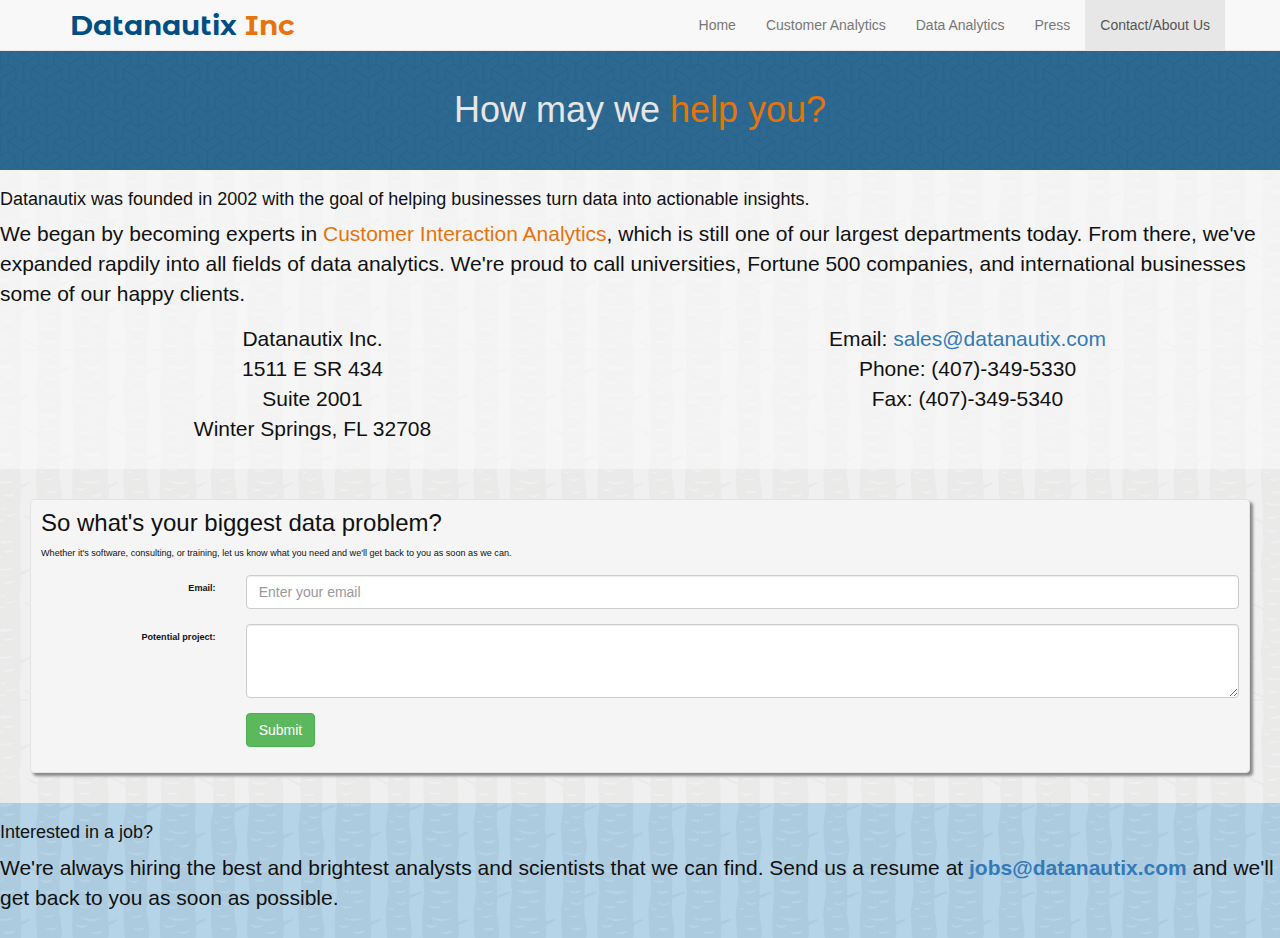
<file: contact.html>
<!DOCTYPE html>
<html lang="en">
  <head>
    <meta charset="utf-8">
    <meta http-equiv="X-UA-Compatible" content="IE=edge">
    <meta name="viewport" content="width=device-width, initial-scale=1.0">
    <meta name="description" content="">
    <meta name="author" content="">    

    <title>Datanautix - Contact</title>

    <!-- Bootstrap core CSS -->
    <link rel="stylesheet" href="http://netdna.bootstrapcdn.com/bootstrap/3.0.3/css/bootstrap.min.css">
    <link rel="stylesheet" href="//netdna.bootstrapcdn.com/bootstrap/3.0.3/css/bootstrap.min.css">


    <!-- Custom styles for this template -->
    <link href="css/custom.css" rel="stylesheet">

    <!-- Fonts -->
    <link href='http://fonts.googleapis.com/css?family=Montserrat+Alternates:700' rel='stylesheet' type='text/css'>

    <script src="https://code.jquery.com/jquery-1.10.2.min.js"></script>
    <script src="http://da189i1jfloii.cloudfront.net/js/kinvey-html5-1.1.5.min.js"></script>

    <script>
      $(document).ready(function() {
        
        var promise = Kinvey.init({
            appKey    : 'kid_PP0_NSCP4q',
            appSecret : '2cbfd2f3600e45a984495990dd6fce6e'
        });
        promise.then(function(activeUser) {
            console.log("Kinvey setup worked.")

            var promise = Kinvey.ping();
            promise.then(function(response) {
                console.log('Kinvey Ping Success. Kinvey Service is alive, version: ' + response.version + ', response: ' + response.kinvey);
                var promise = Kinvey.User.login('website', 'dummy', {
                    success: function(response) {
                        console.log("Logged in.")
                    }
                });
            }, function(error) {
                console.log('Kinvey Ping Failed. Response: ' + error.description);
            });

        }, function(error) {
            console.log("Error setting up Kinvey.")
        });

        $('#emailForm').submit( function() {
          
          var promise = Kinvey.execute('email', {
              email: $("#inputEmail").val(),
              project: $("#inputProject").val()
          }, {
              success: function(response) {
                  console.log("Success");
                  console.log(response);

                  $("#inputEmail").val("");
                  $("#inputProject").val("");

                  $("#emailAlert").html("<div class='alert alert-success'><strong>Thanks!</strong> We will get back to you as soon as possible.</div>");

              },
              error: function(response) {
                console.log("Failure");
                console.log(response);
                $("#emailAlert").html("<div class='alert alert-danger'><strong>Sorry about that</strong>  - something went wrong. Could you email us directly at <a href='mailto:sales@datanautix.com?subject=Datanautix%20Information'>sales@datanautix.com</a>? Thanks!</div>");
              }
          });

          
          return false;
        });

        
        
      })
    </script>

    <script>
      (function(i,s,o,g,r,a,m){i['GoogleAnalyticsObject']=r;i[r]=i[r]||function(){
      (i[r].q=i[r].q||[]).push(arguments)},i[r].l=1*new Date();a=s.createElement(o),
      m=s.getElementsByTagName(o)[0];a.async=1;a.src=g;m.parentNode.insertBefore(a,m)
      })(window,document,'script','//www.google-analytics.com/analytics.js','ga');

      ga('create', 'UA-47719156-1', 'datanautix.com');
      ga('require', 'linkid', 'linkid.js');
      ga('send', 'pageview');

    </script>

  
    <!-- HTML5 shim and Respond.js IE8 support of HTML5 elements and media queries -->
    <!--[if lt IE 9]>
      <script src="https://oss.maxcdn.com/libs/html5shiv/3.7.0/html5shiv.js"></script>
      <script src="https://oss.maxcdn.com/libs/respond.js/1.3.0/respond.min.js"></script>
    <![endif]-->
  </head>

  <body>


    <!-- Fixed navbar -->
    <div class="navbar navbar-default navbar-fixed-top" role="navigation">
      <div class="container">
        <div class="navbar-header">
          <button type="button" class="navbar-toggle" data-toggle="collapse" data-target=".navbar-collapse">
            <span class="sr-only">Toggle navigation</span>
            <span class="icon-bar"></span>
            <span class="icon-bar"></span>
            <span class="icon-bar"></span>
          </button>
          <a class="navbar-brand header-font" href="index.html">
          Datanautix <span class = "orange">Inc</span>
          </a>
        </div>
        <div class="navbar-collapse collapse">          
          <ul class="nav navbar-nav navbar-right">
            <li><a href="index.html">Home</a></li>
            <li><a href="insight-analytics.html">Customer Analytics</a></li>
            <li><a href="data-analytics.html">Data Analytics</a></li>            
            <li><a href="press.html">Press</a></li>
            <li class="active"><a href="#">Contact/About Us</a></li>            
          </ul>
        </div><!--/.nav-collapse -->
      </div>
    </div>

    
      <div class ="city">
        <div class = "inner-city">        
          <h1>How may we <span class = "orange">help you?</span></h1>                                                                   
        </div>
      </div>

      <div class = "jumbotron subheadingbox " id = "crumbs"> 
        <h4>Datanautix was founded in 2002 with the goal of helping businesses turn data into actionable insights. </h4>
        <p class = "subheading"> We began by becoming experts in <span class = "orange">Customer Interaction Analytics</span>, which is still one of our largest departments today. From there, we've expanded rapdily into all fields of data analytics. We're proud to call universities, Fortune 500 companies, and international businesses some of our happy clients.</p>        
        <div class = "row">          
          <div class = "col-md-6">
            <p class = "subheading" style = "text-align: center; font-weight: 500">Datanautix Inc.
              <br/>1511 E SR 434
              <br/>Suite 2001
              <br/>Winter Springs, FL 32708 
            </p>    
          </div> 
          <div class = "col-md-6">
            <p class = "subheading" style = "text-align: center; font-weight: 500">
              Email: <a href="mailto:sales@datanautix.com?subject=Datanautix%20Jobs">sales@datanautix.com</a>
              <br/>
              Phone: (407)-349-5330
              <br/>
              Fax: (407)-349-5340
            </p>
          </div> 
        </div>
      </div>
     
      <!-- Main component for a primary marketing message or call to action -->
      <div class="jumbotron well-holder">
        <div class = "row">          
          <div class = "col-md-12">
            <section class="well scrollwell">
              <div class = "row">
                <div class = "col-md-12">
                  <div id="emailAlert"></div>
                    <h3>So what's your biggest data problem?</h3>
                    <p>Whether it's software, consulting, or training, let us know what you need and we'll get back to you as soon as we can.</p>

                    <form class="form-horizontal" role="form" id = "emailForm">
                      <div class="form-group">
                        <label for="inputEmail" class="col-sm-2 control-label">Email:</label>
                        <div class="col-sm-10">
                          <input type="email" class="form-control" id="inputEmail" placeholder="Enter your email">
                        </div>
                      </div>
                      <div class="form-group">
                        <label for="project" class="col-sm-2 control-label">Potential project:</label>
                        <div class="col-sm-10">
                          <textarea class="form-control" id = "inputProject" rows="3"></textarea>
                        </div>
                      </div>                
                      <div class="form-group">
                        <div class="col-sm-offset-2 col-sm-10">
                          <button type="submit" class="btn btn-success">Submit</button>
                        </div>
                      </div>
                    </form>
                </div>                
              </div>
            </section>
          </div>
        </div>

      </div>        

      <div class = "jumbotron subheadingbox bluebox " id = "crumbs"> 
        <h4>Interested in a job?</h4>
        <p class = "subheading"> We're always hiring the best and brightest analysts and scientists that we can find. Send us a resume at <b><a href="mailto:jobs@datanautix.com?subject=Datanautix%20Jobs">jobs@datanautix.com</a></b> and we'll get back to you as soon as possible.</p>
      </div>
       
    <!-- Bootstrap core JavaScript
    ================================================== -->
    <!-- Placed at the end of the document so the pages load faster -->
    <script src="js/bs.js"></script>
  </body>
</html>
</file>
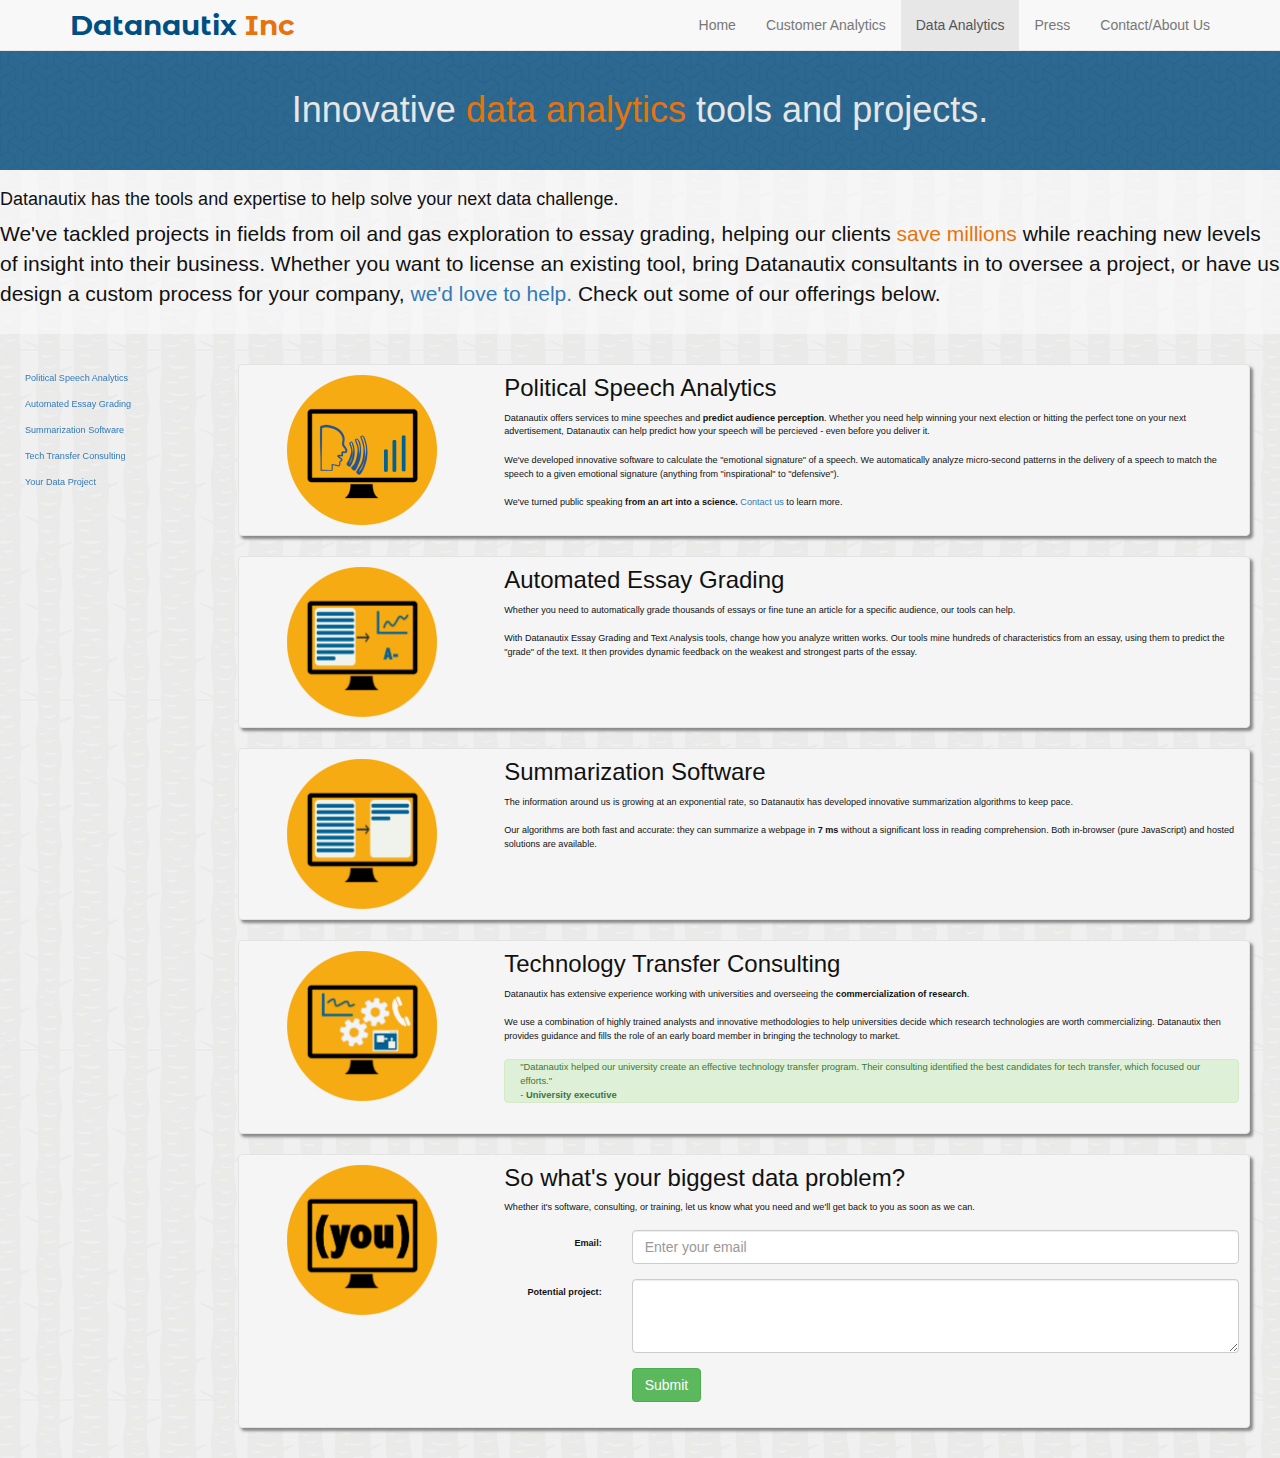
<file: data-analytics.html>
<!DOCTYPE html>
<html lang="en">
  <head>
    <meta charset="utf-8">
    <meta http-equiv="X-UA-Compatible" content="IE=edge">
    <meta name="viewport" content="width=device-width, initial-scale=1.0">
    <meta name="description" content="">
    <meta name="author" content="">    

    <title>Datanautix - Services</title>

    <!-- Bootstrap core CSS -->
    <link rel="stylesheet" href="http://netdna.bootstrapcdn.com/bootstrap/3.0.3/css/bootstrap.min.css">
    <link rel="stylesheet" href="//netdna.bootstrapcdn.com/bootstrap/3.0.3/css/bootstrap.min.css">


    <!-- Custom styles for this template -->
    <link href="css/custom.css" rel="stylesheet">

    <!-- Fonts -->
    <link href='http://fonts.googleapis.com/css?family=Montserrat+Alternates:700' rel='stylesheet' type='text/css'>

    <script src="https://code.jquery.com/jquery-1.10.2.min.js"></script>
    <script src="http://da189i1jfloii.cloudfront.net/js/kinvey-html5-1.1.5.min.js"></script>

    <script>
      $(document).ready(function() {

        var offset = 60;

        setTimeout(function() {
          if (window.location.hash) {
            console.log(window.location.hash)
            scrollBy(0, -offset);
          }
        }, 1);

        $('.well-holder a').click(function(event) {
            
            if($($(this).attr('href')).exists())
            {
              event.preventDefault();
              $($(this).attr('href'))[0].scrollIntoView();            
              //window.location.hash = $(this).attr('href');
              window.location.hash = "" + $(this).attr('href');
              scrollBy(0, -offset);
            }

        });

        var promise = Kinvey.init({
            appKey    : 'kid_PP0_NSCP4q',
            appSecret : '2cbfd2f3600e45a984495990dd6fce6e'
        });
        promise.then(function(activeUser) {
            console.log("Kinvey setup worked.")

            var promise = Kinvey.ping();
            promise.then(function(response) {
                console.log('Kinvey Ping Success. Kinvey Service is alive, version: ' + response.version + ', response: ' + response.kinvey);
                var promise = Kinvey.User.login('website', 'dummy', {
                    success: function(response) {
                        console.log("Logged in.")
                    }
                });
            }, function(error) {
                console.log('Kinvey Ping Failed. Response: ' + error.description);
            });

        }, function(error) {
            console.log("Error setting up Kinvey.")
        });

        $('#emailForm').submit( function() {
          
          var promise = Kinvey.execute('email', {
              email: $("#inputEmail").val(),
              project: $("#inputProject").val()
          }, {
              success: function(response) {
                  console.log("Success");
                  console.log(response);
                  
                  $("#inputEmail").val("");
                  $("#inputProject").val("");

                  $("#emailAlert").html("<div class='alert alert-success'><strong>Thanks!</strong> We will get back to you as soon as possible.</div>");

              },
              error: function(response) {
                console.log("Failure");
                console.log(response);
                $("#emailAlert").html("<div class='alert alert-danger'><strong>Sorry about that</strong>  - something went wrong. Could you email us directly at <a href='mailto:sales@datanautix.com?subject=Datanautix%20Information'>sales@datanautix.com</a>? Thanks!</div>");
              }
          });

          
          return false;
        });

        
        
      })
    </script>

    <script>
      (function(i,s,o,g,r,a,m){i['GoogleAnalyticsObject']=r;i[r]=i[r]||function(){
      (i[r].q=i[r].q||[]).push(arguments)},i[r].l=1*new Date();a=s.createElement(o),
      m=s.getElementsByTagName(o)[0];a.async=1;a.src=g;m.parentNode.insertBefore(a,m)
      })(window,document,'script','//www.google-analytics.com/analytics.js','ga');

      ga('create', 'UA-47719156-1', 'datanautix.com');
      ga('require', 'linkid', 'linkid.js');
      ga('send', 'pageview');

    </script>
  
    <!-- HTML5 shim and Respond.js IE8 support of HTML5 elements and media queries -->
    <!--[if lt IE 9]>
      <script src="https://oss.maxcdn.com/libs/html5shiv/3.7.0/html5shiv.js"></script>
      <script src="https://oss.maxcdn.com/libs/respond.js/1.3.0/respond.min.js"></script>
    <![endif]-->
  </head>

  <body data-spy="scroll" data-target="#sidebar" data-twttr-rendered="true" data-offset="120">


    <!-- Fixed navbar -->
    <div class="navbar navbar-default navbar-fixed-top" role="navigation">
      <div class="container">
        <div class="navbar-header">
          <button type="button" class="navbar-toggle" data-toggle="collapse" data-target=".navbar-collapse">
            <span class="sr-only">Toggle navigation</span>
            <span class="icon-bar"></span>
            <span class="icon-bar"></span>
            <span class="icon-bar"></span>
          </button>
          <a class="navbar-brand header-font" href="index.html">
          Datanautix <span class = "orange">Inc</span>
          </a>
        </div>
        <div class="navbar-collapse collapse">          
          <ul class="nav navbar-nav navbar-right">
            <li><a href="index.html">Home</a></li>
            <li><a href="insight-analytics.html">Customer Analytics</a></li>
            <li class="active"><a href="#">Data Analytics</a></li>            
            <li><a href="press.html">Press</a></li>
            <li><a href="contact.html">Contact/About Us</a></li>            
          </ul>
        </div><!--/.nav-collapse -->
      </div>
    </div>

    
      <div class ="city">
        <div class = "inner-city">        
          <h1>Innovative <span class="orange">data analytics</span> tools and projects.</h1>                                                                   
        </div>
      </div>

      <div class = "jumbotron subheadingbox " id = "crumbs"> 
        <h4>Datanautix has the tools and expertise to help solve your next data challenge.</h4>
        <p class = "subheading">We've tackled projects in fields from oil and gas exploration to essay grading, helping our clients <span class="orange">save millions</span> while reaching new levels of insight into their business. Whether you want to license an existing tool, bring Datanautix consultants in to oversee a project, or have us design a custom process for your company, <a href = "contact.html">we'd love to help.</a> Check out some of our offerings below.</p>
      </div>
     
      <!-- Main component for a primary marketing message or call to action -->
      <div class="jumbotron well-holder">
        <div class = "row">
          <div class = "col-md-2" id = "sidebar-container">
              <div id = "sidebar">
              <ul class="nav nav-pills nav-stacked affix-top">
                <li><a href="#speech"><i class="icon-chevron-right"></i>Political Speech Analytics</a></li>
                <li><a href="#essay"><i class="icon-chevron-right"></i>Automated Essay Grading</a></li>
                <li><a href="#summarization"><i class="icon-chevron-right"></i>Summarization Software</a></li>
                <li><a href="#tech-transfer"><i class="icon-chevron-right"></i>Tech Transfer Consulting</a></li>
                <li><a href="#your-project"><i class="icon-chevron-right"></i>Your Data Project</a></li>
              </ul>
            </div>
          </div>
          <div class = "col-md-10">
            <section class="well scrollwell" id="speech">
              <div class = "row">
                <div class = "col-md-3">
                  <img src="img/election.png" class = " img-side"/>
                </div>
                <div class = "col-md-9" id = "interaction-analytics">
                  <h3>Political Speech Analytics</h3>
                  <p>Datanautix offers services to mine speeches and <b>predict audience perception</b>. Whether you need help winning your next election or hitting the perfect tone on your next advertisement, Datanautix can help predict how your speech will be percieved - even before you deliver it.</p>
                  <p>We've developed innovative software to calculate the "emotional signature" of a speech. We automatically analyze micro-second patterns in the delivery of a speech to match the speech to a given emotional signature (anything from "inspirational" to "defensive").</p>

                  <p>We've turned public speaking <b>from an art into a science.</b> <a href = "contact.html">Contact us</a> to learn more.</p>
                </div>
              </div>
            </section>
            <section class="well scrollwell" id="essay">
              <div class = "row">
                <div class = "col-md-3">
                  <img src="img/essay.png" class = " img-side"/>
                </div>
                <div class = "col-md-9">
                  <h3>Automated Essay Grading</h3>
                  <p>Whether you need to automatically grade thousands of essays or fine tune an article for a specific audience, our tools can help.</p>
                  <p>With Datanautix Essay Grading and Text Analysis tools, change how you analyze written works. Our tools mine hundreds of characteristics from an essay, using them to predict the "grade" of the text. It then provides dynamic feedback on the weakest and strongest parts of the essay.
                  </p>


                </div>
              </div>

            </section>            

            <section class="well scrollwell" id="summarization">
              <div class = "row">
                <div class = "col-md-3">
                  <img src="img/summarize.png" class = " img-side"/>
                </div>
                <div class = "col-md-9">
                  <h3>Summarization Software</h3>
                  <p>The information around us is growing at an exponential rate, so Datanautix has developed innovative summarization algorithms to keep pace.</p>   
                  <p>Our algorithms are both fast and accurate: they can summarize a webpage in <b>7 ms</b> without a significant loss in reading comprehension. Both in-browser (pure JavaScript) and hosted solutions are available.</p>                                             
                </div>
              </div>
            </section>

            <section class="well scrollwell" id="tech-transfer">
              <div class = "row">
                <div class = "col-md-3">
                  <img src="img/techtransfer.png" class = " img-side"/>
                </div>
                <div class = "col-md-9">
                  <h3>Technology Transfer Consulting</h3>
                  <p>Datanautix has extensive experience working with universities and overseeing the <b>commercialization of research</b>.</p>   
                  <p>We use a combination of highly trained analysts and innovative methodologies to help universities decide which research technologies are worth commercializing. Datanautix then provides guidance and fills the role of an early board member in bringing the technology to market.</p>    
                  <div class="alert alert-success">
                    "Datanautix helped our university create an effective technology transfer program. Their consulting identified the best candidates for tech transfer, which focused our efforts." <br/>  - <b>University executive</b>
                  </div>                                         
                </div>
              </div>
            </section>
            
            <section class="well scrollwell" id="your-project">
              <div class = "row">
                <div class = "col-md-3">
                  <img src="img/you.png" class = " img-side"/>
                </div>
                <div class = "col-md-9">
                    <div id="emailAlert"></div>
                    <h3>So what's your biggest data problem?</h3>
                    <p>Whether it's software, consulting, or training, let us know what you need and we'll get back to you as soon as we can.</p>

                    <form class="form-horizontal" role="form" id = "emailForm">
                      <div class="form-group">
                        <label for="inputEmail" class="col-sm-2 control-label">Email:</label>
                        <div class="col-sm-10">
                          <input type="email" class="form-control" id="inputEmail" placeholder="Enter your email">
                        </div>
                      </div>
                      <div class="form-group">
                        <label for="project" class="col-sm-2 control-label">Potential project:</label>
                        <div class="col-sm-10">
                          <textarea class="form-control" id = "inputProject" rows="3"></textarea>
                        </div>
                      </div>                
                      <div class="form-group">
                        <div class="col-sm-offset-2 col-sm-10">
                          <button type="submit" class="btn btn-success">Submit</button>
                        </div>
                      </div>
                    </form>
                  </div>
                </div>
            </section>
          </div>
        </div>

      </div>     
    
    <!-- Bootstrap core JavaScript
    ================================================== -->
    <!-- Placed at the end of the document so the pages load faster -->
    <script src="js/bs.js"></script>
  </body>
</html>
</file>
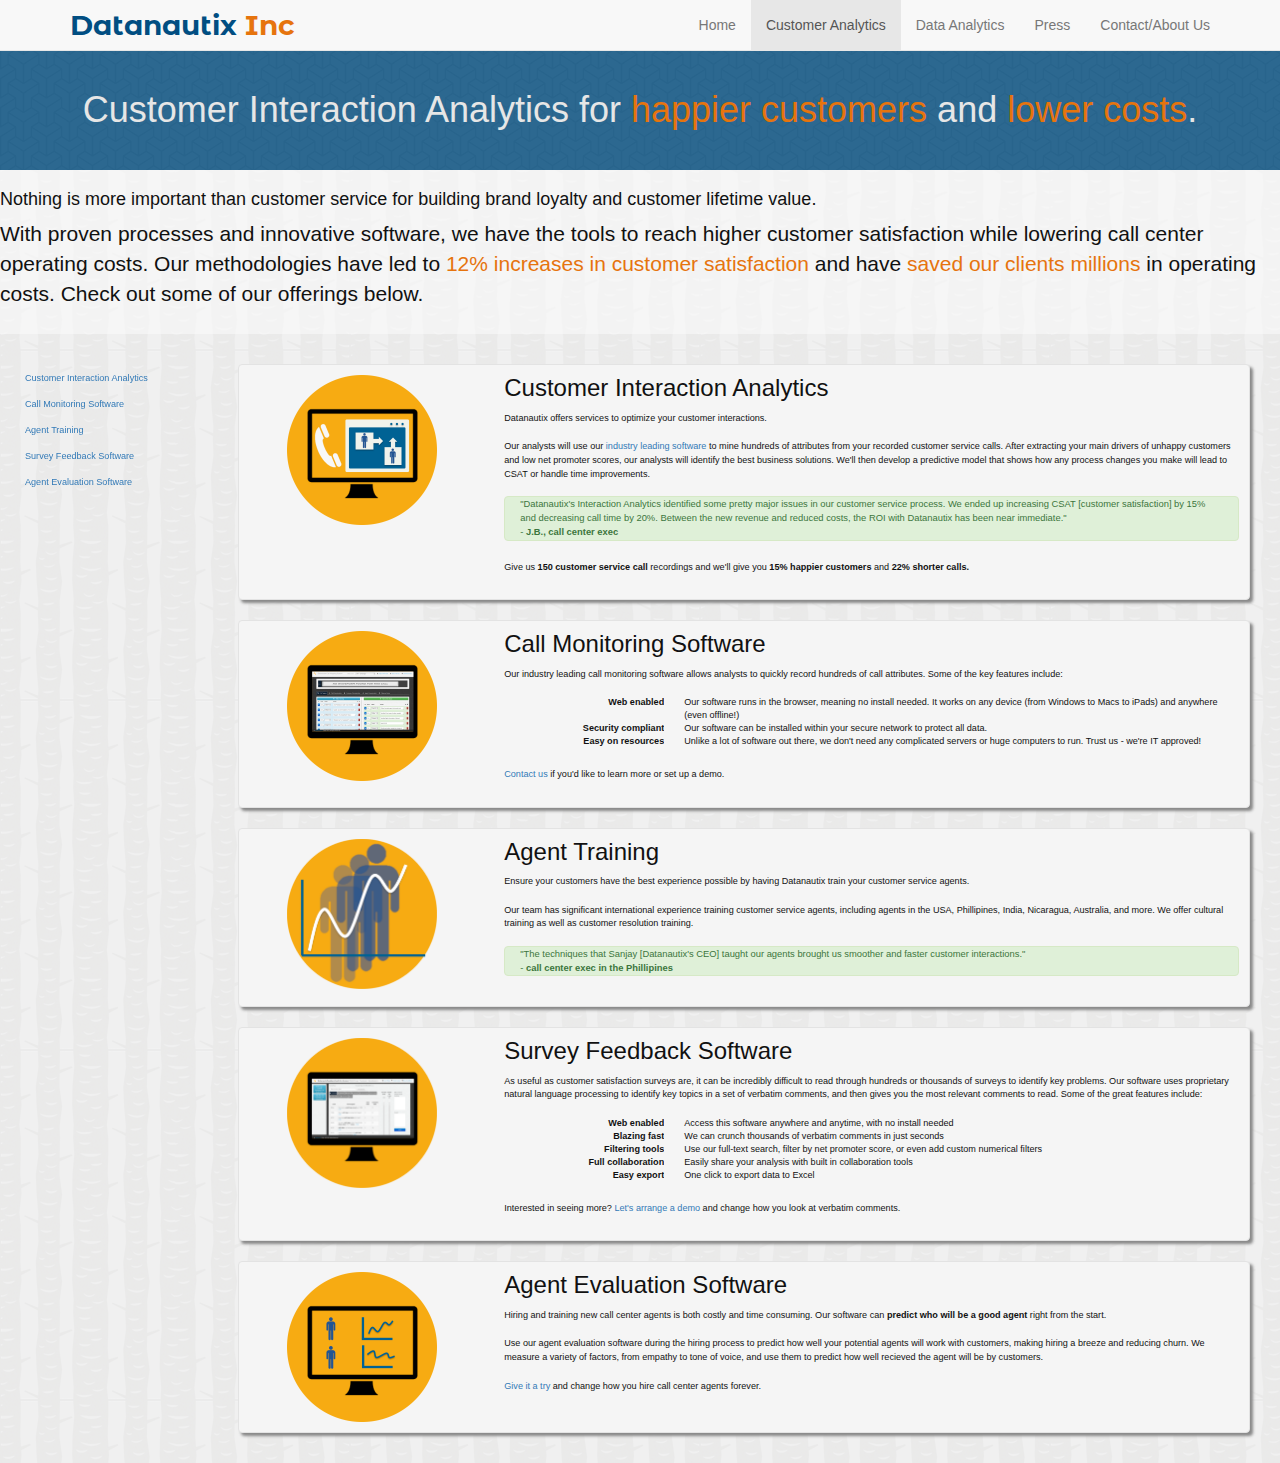
<file: insight-analytics.html>
<!DOCTYPE html>
<html lang="en">
  <head>
    <meta charset="utf-8">
    <meta http-equiv="X-UA-Compatible" content="IE=edge">
    <meta name="viewport" content="width=device-width, initial-scale=1.0">
    <meta name="description" content="">
    <meta name="author" content="">    

    <title>Datanautix - Customer Insight Analytics</title>

    <!-- Bootstrap core CSS -->
    <link rel="stylesheet" href="http://netdna.bootstrapcdn.com/bootstrap/3.0.3/css/bootstrap.min.css">
    <link rel="stylesheet" href="//netdna.bootstrapcdn.com/bootstrap/3.0.3/css/bootstrap.min.css">


    <!-- Custom styles for this template -->
    <link href="css/custom.css" rel="stylesheet">

    <!-- Fonts -->
    <link href='http://fonts.googleapis.com/css?family=Montserrat+Alternates:700' rel='stylesheet' type='text/css'>

    <script src="https://code.jquery.com/jquery-1.10.2.min.js"></script>


    <script>

      $(document).ready(function() {

        jQuery.fn.exists = function(){return jQuery(this).length>0;}


        var offset = 60;

        setTimeout(function() {
          if (window.location.hash) {
            console.log(window.location.hash)
            scrollBy(0, -offset);
          }
        }, 1);

        $('.well-holder a').click(function(event) {

            if($($(this).attr('href')).exists())
            {
              event.preventDefault();
              $($(this).attr('href'))[0].scrollIntoView();            
              //window.location.hash = $(this).attr('href');
              window.location.hash = "" + $(this).attr('href');
              scrollBy(0, -offset);
            }

        });
      })
    </script>
  
    <script>
      (function(i,s,o,g,r,a,m){i['GoogleAnalyticsObject']=r;i[r]=i[r]||function(){
      (i[r].q=i[r].q||[]).push(arguments)},i[r].l=1*new Date();a=s.createElement(o),
      m=s.getElementsByTagName(o)[0];a.async=1;a.src=g;m.parentNode.insertBefore(a,m)
      })(window,document,'script','//www.google-analytics.com/analytics.js','ga');

      ga('create', 'UA-47719156-1', 'datanautix.com');
      ga('require', 'linkid', 'linkid.js');
      ga('send', 'pageview');

    </script>
  
    <!-- HTML5 shim and Respond.js IE8 support of HTML5 elements and media queries -->
    <!--[if lt IE 9]>
      <script src="https://oss.maxcdn.com/libs/html5shiv/3.7.0/html5shiv.js"></script>
      <script src="https://oss.maxcdn.com/libs/respond.js/1.3.0/respond.min.js"></script>
    <![endif]-->
  </head>

  <body data-spy="scroll" data-target="#sidebar" data-twttr-rendered="true" data-offset="120">


    <!-- Fixed navbar -->
    <div class="navbar navbar-default navbar-fixed-top" role="navigation">
      <div class="container">
        <div class="navbar-header">
          <button type="button" class="navbar-toggle" data-toggle="collapse" data-target=".navbar-collapse">
            <span class="sr-only">Toggle navigation</span>
            <span class="icon-bar"></span>
            <span class="icon-bar"></span>
            <span class="icon-bar"></span>
          </button>
          <a class="navbar-brand header-font" href="index.html">
          Datanautix <span class = "orange">Inc</span>
          </a>
        </div>
        <div class="navbar-collapse collapse">          
          <ul class="nav navbar-nav navbar-right">
            <li><a href="index.html">Home</a></li>
            <li class="active"><a href="#">Customer Analytics</a></li>
            <li><a href="data-analytics.html">Data Analytics</a></li>            
            <li><a href="press.html">Press</a></li>
            <li><a href="contact.html">Contact/About Us</a></li>            
          </ul>
        </div><!--/.nav-collapse -->
      </div>
    </div>

    
      <div class ="city">
        <div class = "inner-city">        
          <h1>Customer Interaction Analytics for <span class="orange">happier customers</span> and <span class="orange">lower costs</span>.</h1>                                                                   
        </div>
      </div>

      <div class = "jumbotron subheadingbox " id = "crumbs"> 
        <h4>Nothing is more important than customer service for building brand loyalty and customer lifetime value.</h4>
        <p class = "subheading">With proven processes and innovative software, we have the tools to reach higher customer satisfaction while lowering call center operating costs. Our methodologies have led to <span class="orange">12% increases in customer satisfaction</span> and have <span class="orange">saved our clients millions</span> in operating costs. Check out some of our offerings below.</p>
      </div>

      
     
      <!-- Main component for a primary marketing message or call to action -->
      <div class="jumbotron well-holder">
        <div class = "row">
          <div class = "col-md-2" id = "sidebar-container">
              <div id = "sidebar">
              <ul class="nav nav-pills nav-stacked affix-top">
                <li><a href="#interaction-analytics"><i class="icon-chevron-right"></i>Customer Interaction Analytics</a></li>
                <li><a href="#call-monitoring"><i class="icon-chevron-right"></i>Call Monitoring Software</a></li>
                <li><a href="#agent-training"><i class="icon-chevron-right"></i>Agent Training</a></li>
                <li><a href="#feedback-analysis"><i class="icon-chevron-right"></i>Survey Feedback Software</a></li>
                <li><a href="#agent-evaluation"><i class="icon-chevron-right"></i>Agent Evaluation Software</a></li>
              </ul>
            </div>
          </div>
          <div class = "col-md-10">
            <section class="well scrollwell" id="interaction-analytics">
              <div class = "row">
                <div class = "col-md-3">
                  <img src="img/custinteract.png" class = " img-side"/>
                </div>
                <div class = "col-md-9" id = "interaction-analytics">
                  <h3>Customer Interaction Analytics</h3>
                  <p>Datanautix offers services to optimize your customer interactions.</p>
                  <p>Our analysts will use our <a href = "#call-monitoring">industry leading software</a> to mine hundreds of attributes from your recorded customer service calls. After extracting your main drivers of unhappy customers and low net promoter scores, our analysts will identify the best business solutions. We'll then develop a predictive model that shows how any process changes you make will lead to CSAT or handle time improvements.</p>

                  <div class="alert alert-success">
                    "Datanautix's Interaction Analytics identified some pretty major issues in our customer service process. We ended up increasing CSAT [customer satisfaction] by 15% and decreasing call time by 20%. Between the new revenue and reduced costs, the ROI with Datanautix has been near immediate." <br/>  - <b>J.B., call center exec</b>
                  </div>

                  <p>Give us <b>150 customer service call</b> recordings and we'll give you <b>15% happier customers</b> and <b>22% shorter calls.</b></p>
                </div>
              </div>
            </section>
            <section class="well scrollwell" id="call-monitoring">
              <div class = "row">
                <div class = "col-md-3">
                  <img src="img/cms.png" class = " img-side"/>
                </div>
                <div class = "col-md-9">
                  <h3>Call Monitoring Software</h3>
                  <p>Our industry leading call monitoring software allows analysts to quickly record hundreds of call attributes. Some of the key features include:</p>
                    <dl class="dl-horizontal">
                      <dt>Web enabled</dt> <dd>Our software runs in the browser, meaning no install needed. It works on any device (from Windows to Macs to iPads) and anywhere (even offline!)</dd>
                      <dt>Security compliant</dt><dd>Our software can be installed within your secure network to protect all data.</dd>
                      <dt>Easy on resources</dt><dd>Unlike a lot of software out there, we don't need any complicated servers or huge computers to run. Trust us - we're IT approved!</dd>
                    </dl>
                  <p><a href = "contact.html">Contact us</a> if you'd like to learn more or set up a demo.</p>
                </div>
              </div>
            </section>
            <section class="well scrollwell" id="agent-training">
              <div class = "row">
                <div class = "col-md-3">
                  <img src="img/train.png" class = " img-side"/>
                </div>
                <div class = "col-md-9">
                  <h3>Agent Training</h3>
                  <p>Ensure your customers have the best experience possible by having Datanautix train your customer service agents.</p>
                  <p>Our team has significant international experience training customer service agents, including agents in the USA, Phillipines, India, Nicaragua, Australia, and more. We offer cultural training as well as customer resolution training.
                  </p>


                  <div class="alert alert-success">
                    "The techniques that Sanjay [Datanautix's CEO] taught our agents brought us smoother and faster customer interactions." <br/>  - <b>call center exec in the Phillipines</b>
                  </div>
                </div>
              </div>

            </section>            
            <section class="well scrollwell" id="feedback-analysis">
              <div class = "row">
                <div class = "col-md-3">
                  <img src="img/fas.png" class = " img-side"/>
                </div>
                <div class = "col-md-9">
                  <h3>Survey Feedback Software</h3>
                  <p>As useful as customer satisfaction surveys are, it can be incredibly difficult to read through hundreds or thousands of surveys to identify key problems. Our software uses proprietary natural language processing to identify key topics in a set of verbatim comments, and then gives you the most relevant comments to read. Some of the great features include: </p>
                    <dl class="dl-horizontal">
                      <dt>Web enabled</dt> <dd>Access this software anywhere and anytime, with no install needed</dd>
                      <dt>Blazing fast</dt><dd>We can crunch thousands of verbatim comments in just seconds</dd>
                      <dt>Filtering tools</dt> <dd>Use our full-text search, filter by net promoter score, or even add custom numerical filters</dd>
                      <dt>Full collaboration</dt><dd>Easily share your analysis with built in collaboration tools</dd>
                      <dt>Easy export</dt> <dd>One click to export data to Excel</dd>
                    </dl>
                  <p>Interested in seeing more? <a href = "contact.html">Let's arrange a demo</a> and change how you look at verbatim comments.</p>
                </div>
              </div>
            </section>            
            <section class="well scrollwell" id="agent-evaluation">
              <div class = "row">
                <div class = "col-md-3">
                  <img src="img/agenteval.png" class = " img-side"/>
                </div>
                <div class = "col-md-9">
                  <h3>Agent Evaluation Software</h3>
                  <p>Hiring and training new call center agents is both costly and time consuming. Our software can <b>predict who will be a good agent</b> right from the start.</p>
                  <p>Use our agent evaluation software during the hiring process to predict how well your potential agents will work with customers, making hiring a breeze and reducing churn. We measure a variety of factors, from empathy to tone of voice, and use them to predict how well recieved the agent will be by customers.</p>                  
                  <p><a href = "contact.html">Give it a try</a> and change how you hire call center agents forever.</p>
                </div>
              </div>
            </section>            
          </div>
        </div>

      </div>     
    
    <!-- Bootstrap core JavaScript
    ================================================== -->
    <!-- Placed at the end of the document so the pages load faster -->
    <script src="js/bs.js"></script>
  </body>
</html>
</file>
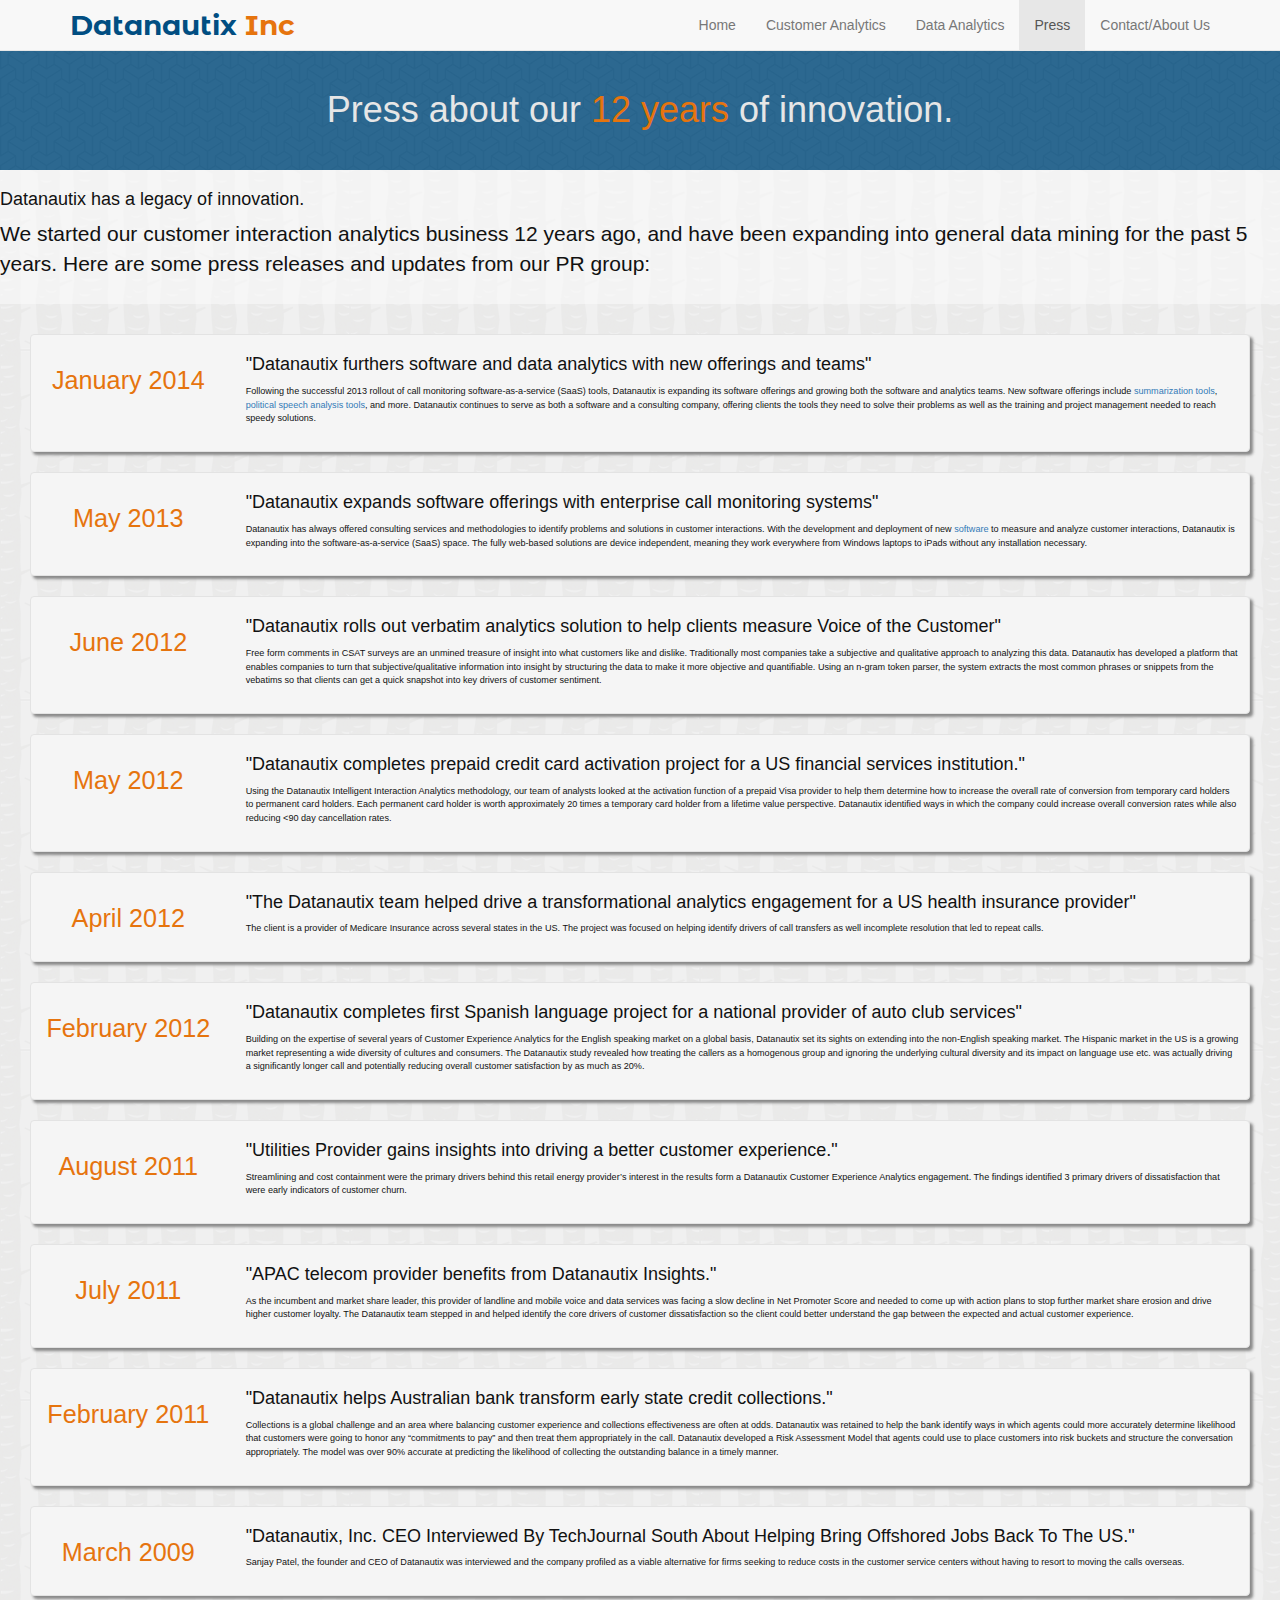
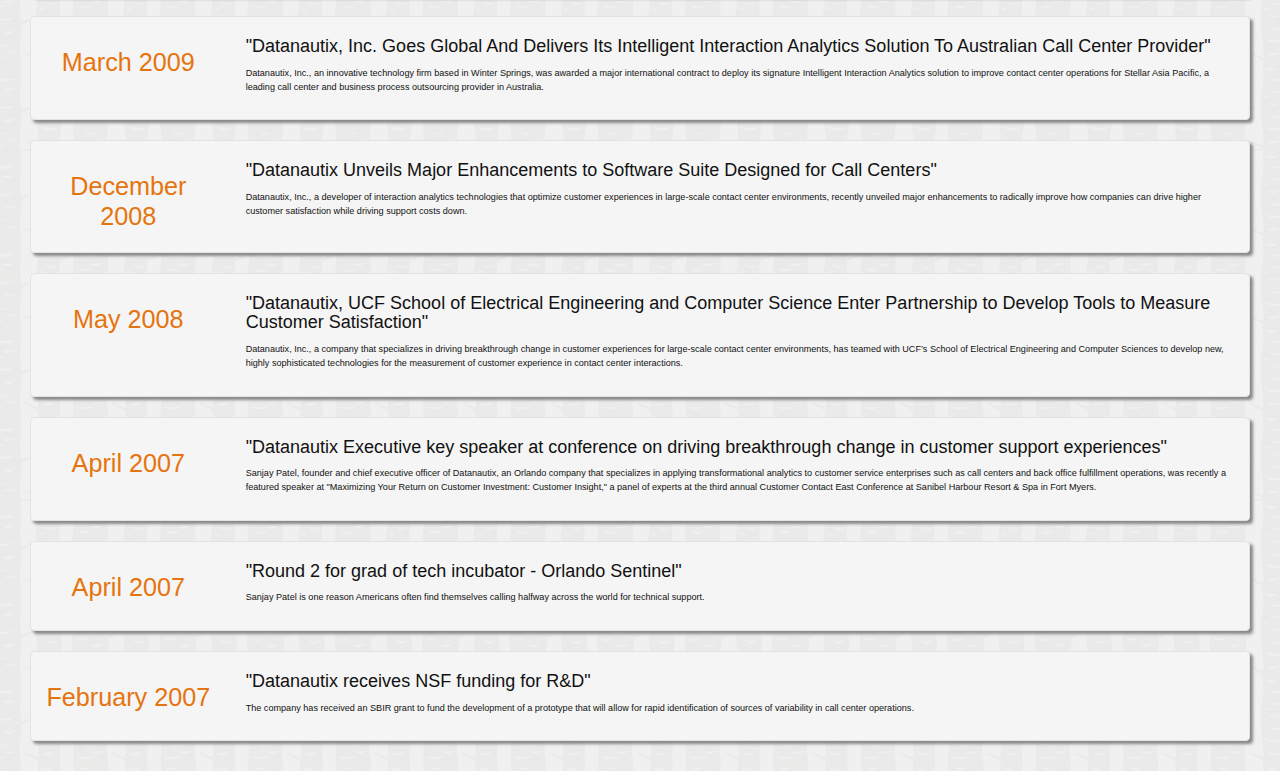
<file: press.html>
<!DOCTYPE html>
<html lang="en">
  <head>
    <meta charset="utf-8">
    <meta http-equiv="X-UA-Compatible" content="IE=edge">
    <meta name="viewport" content="width=device-width, initial-scale=1.0">
    <meta name="description" content="">
    <meta name="author" content="">    

    <title>Datanautix - Press</title>

    <!-- Bootstrap core CSS -->
    <link rel="stylesheet" href="http://netdna.bootstrapcdn.com/bootstrap/3.0.3/css/bootstrap.min.css">
    <link rel="stylesheet" href="//netdna.bootstrapcdn.com/bootstrap/3.0.3/css/bootstrap.min.css">


    <!-- Custom styles for this template -->
    <link href="css/custom.css" rel="stylesheet">

    <!-- Fonts -->
    <link href='http://fonts.googleapis.com/css?family=Montserrat+Alternates:700' rel='stylesheet' type='text/css'>

    <script src="https://code.jquery.com/jquery-1.10.2.min.js"></script>

    <script>
      (function(i,s,o,g,r,a,m){i['GoogleAnalyticsObject']=r;i[r]=i[r]||function(){
      (i[r].q=i[r].q||[]).push(arguments)},i[r].l=1*new Date();a=s.createElement(o),
      m=s.getElementsByTagName(o)[0];a.async=1;a.src=g;m.parentNode.insertBefore(a,m)
      })(window,document,'script','//www.google-analytics.com/analytics.js','ga');

      ga('create', 'UA-47719156-1', 'datanautix.com');
      ga('require', 'linkid', 'linkid.js');
      ga('send', 'pageview');

    </script>

    <!-- HTML5 shim and Respond.js IE8 support of HTML5 elements and media queries -->
    <!--[if lt IE 9]>
      <script src="https://oss.maxcdn.com/libs/html5shiv/3.7.0/html5shiv.js"></script>
      <script src="https://oss.maxcdn.com/libs/respond.js/1.3.0/respond.min.js"></script>
    <![endif]-->
  </head>

  <body>


    <!-- Fixed navbar -->
    <div class="navbar navbar-default navbar-fixed-top" role="navigation">
      <div class="container">
        <div class="navbar-header">
          <button type="button" class="navbar-toggle" data-toggle="collapse" data-target=".navbar-collapse">
            <span class="sr-only">Toggle navigation</span>
            <span class="icon-bar"></span>
            <span class="icon-bar"></span>
            <span class="icon-bar"></span>
          </button>
          <a class="navbar-brand header-font" href="index.html">
          Datanautix <span class = "orange">Inc</span>
          </a>
        </div>
        <div class="navbar-collapse collapse">          
          <ul class="nav navbar-nav navbar-right">
            <li><a href="index.html">Home</a></li>
            <li><a href="insight-analytics.html">Customer Analytics</a></li>
            <li><a href="data-analytics.html">Data Analytics</a></li>            
            <li class="active"><a href="#">Press</a></li>
            <li><a href="contact.html">Contact/About Us</a></li>            
          </ul>
        </div><!--/.nav-collapse -->
      </div>
    </div>

    
      <div class ="city">
        <div class = "inner-city">        
          <h1>Press about our <span class="orange">12 years</span> of innovation.</h1>                                                                   
        </div>
      </div>

      <div class = "jumbotron subheadingbox " id = "crumbs"> 
        <h4>Datanautix has a legacy of innovation. </h4>
        <p class = "subheading"> We started our customer interaction analytics business 12 years ago, and have been expanding into general data mining for the past 5 years. Here are some press releases and updates from our PR group:</p>
      </div>
     
      <!-- Main component for a primary marketing message or call to action -->
      <div class="jumbotron well-holder">
        <div class = "row">          
          <div class = "col-md-12">
            <section class="well scrollwell">
              <div class = "row">
                <div class = "col-md-2">
                  <h1 class = "date">January 2014</h1>
                </div>
                <div class = "col-md-10">
                  <h4>"Datanautix furthers software and data analytics with new offerings and teams"</h4>
                  <p>Following the successful 2013 rollout of call monitoring software-as-a-service (SaaS) tools, Datanautix is expanding its software offerings and growing both the software and analytics teams. New software offerings include <a href = "data-analytics.html">summarization tools</a>, <a href = "data-analytics.html">political speech analysis tools</a>, and more. Datanautix continues to serve as both a software and a consulting company, offering clients the tools they need to solve their problems as well as the training and project management needed to reach speedy solutions.</p>                  
                </div>
              </div>
            </section>
            <section class="well scrollwell">
              <div class = "row">
                <div class = "col-md-2">
                  <h1 class = "date">May 2013</h1>
                </div>
                <div class = "col-md-10">
                  <h4>"Datanautix expands software offerings with enterprise call monitoring systems"</h4>
                  <p>Datanautix has always offered consulting services and methodologies to identify problems and solutions in customer interactions. With the development and deployment of new <a href = "insight-analytics.html">software</a> to measure and analyze customer interactions, Datanautix is expanding into the software-as-a-service (SaaS) space. The fully web-based solutions are device independent, meaning they work everywhere from Windows laptops to iPads without any installation necessary. </p>                  
                </div>
              </div>
            </section>
            <section class="well scrollwell">
              <div class = "row">
                <div class = "col-md-2">
                  <h1 class = "date">June 2012</h1>
                </div>
                <div class = "col-md-10">
                  <h4>"Datanautix rolls out verbatim analytics solution to help clients measure Voice of the Customer"</h4>
                  <p>Free form comments in CSAT surveys are an unmined treasure of insight into what customers like and dislike.  Traditionally most companies take a subjective and qualitative approach to analyzing this data.  Datanautix has developed a platform that enables companies to turn that subjective/qualitative information into insight by structuring the data to make it more objective and quantifiable.  Using an n-gram token parser, the system extracts the most common phrases or snippets from the vebatims so that clients can get a quick snapshot into key drivers of customer sentiment.</p>                  
                </div>
              </div>
            </section>
            <section class="well scrollwell">
              <div class = "row">
                <div class = "col-md-2">
                  <h1 class = "date">May 2012</h1>
                </div>
                <div class = "col-md-10">
                  <h4>"Datanautix completes prepaid credit card activation project for a US financial services institution."</h4>
                  <p>Using the Datanautix Intelligent Interaction Analytics methodology, our team of analysts looked at the activation function of a prepaid Visa provider to help them determine how to increase the overall rate of conversion from temporary card holders to permanent card holders.  Each permanent card holder is worth approximately 20 times a temporary card holder from a lifetime value perspective.  Datanautix identified ways in which the company could increase overall conversion rates while also reducing &lt;90 day cancellation rates.</p>                  
                </div>
              </div>
            </section>
            <section class="well scrollwell">
              <div class = "row">
                <div class = "col-md-2">
                  <h1 class = "date">April 2012</h1>
                </div>
                <div class = "col-md-10">
                  <h4>"The Datanautix team helped drive a transformational analytics engagement for a US health insurance provider"</h4>
                  <p>The client is a provider of Medicare Insurance across several states in the US.  The project was focused on helping identify drivers of call transfers as well incomplete resolution that led to repeat calls. </p>                  
                </div>
              </div>
            </section>
            <section class="well scrollwell">
              <div class = "row">
                <div class = "col-md-2">
                  <h1 class = "date">February 2012</h1>
                </div>
                <div class = "col-md-10">
                  <h4>"Datanautix completes first Spanish language project for a national provider of auto club services"</h4>
                  <p>Building on the expertise of several years of Customer Experience Analytics for the English speaking market on a global basis, Datanautix set its sights on extending into the non-English speaking market.  The Hispanic market in the US is a growing market representing a wide diversity of cultures and consumers.  The Datanautix study revealed how treating the callers as a homogenous group and ignoring the underlying cultural diversity and its impact on language use etc. was actually driving a significantly longer call and potentially reducing overall customer satisfaction by as much as 20%.</p>                  
                </div>
              </div>
            </section>
            <section class="well scrollwell">
              <div class = "row">
                <div class = "col-md-2">
                  <h1 class = "date">August 2011</h1>
                </div>
                <div class = "col-md-10">
                  <h4>"Utilities Provider gains insights into driving a better customer experience."</h4>
                  <p>Streamlining and cost containment were the primary drivers behind this retail energy provider’s interest in the results form a Datanautix Customer Experience Analytics engagement.  The findings identified 3 primary drivers of dissatisfaction that were early indicators of customer churn.</p>                  
                </div>
              </div>
            </section>
            <section class="well scrollwell">
              <div class = "row">
                <div class = "col-md-2">
                  <h1 class = "date">July 2011</h1>
                </div>
                <div class = "col-md-10">
                  <h4>"APAC telecom provider benefits from Datanautix Insights."</h4>
                  <p>As the incumbent and market share leader, this provider of landline and mobile voice and data services was facing a slow decline in Net Promoter Score and needed to come up with action plans to stop further market share erosion and drive higher customer loyalty.  The Datanautix team stepped in and helped identify the core drivers of customer dissatisfaction so the client could better understand the gap between the expected and actual customer experience.</p>                  
                </div>
              </div>
            </section>
            <section class="well scrollwell">
              <div class = "row">
                <div class = "col-md-2">
                  <h1 class = "date">February 2011</h1>
                </div>
                <div class = "col-md-10">
                  <h4>"Datanautix helps Australian bank transform early state credit collections."</h4>
                  <p>Collections is a global challenge and an area where balancing customer experience and collections effectiveness are often at odds.  Datanautix was retained to help the bank identify ways in which agents could more accurately determine likelihood that customers were going to honor any “commitments to pay” and then treat them appropriately in the call.  Datanautix developed a Risk Assessment Model that agents could use to place customers into risk buckets and structure the conversation appropriately.  The model was over 90% accurate at predicting the likelihood of collecting the outstanding balance in a timely manner.   </p>                  
                </div>
              </div>
            </section>
            <section class="well scrollwell">
              <div class = "row">
                <div class = "col-md-2">
                  <h1 class = "date">March 2009</h1>
                </div>
                <div class = "col-md-10">
                  <h4>"Datanautix, Inc. CEO Interviewed By TechJournal South About Helping Bring Offshored Jobs Back To The US."</h4>
                  <p>Sanjay Patel, the founder and CEO of Datanautix was interviewed and the company profiled as a viable alternative for firms seeking to reduce costs in the customer service centers without having to resort to moving the calls overseas.</p>                  
                </div>
              </div>
            </section>
            <section class="well scrollwell">
              <div class = "row">
                <div class = "col-md-2">
                  <h1 class = "date">March 2009</h1>
                </div>
                <div class = "col-md-10">
                  <h4>"Datanautix, Inc. Goes Global And Delivers Its Intelligent Interaction Analytics Solution To Australian Call Center Provider"</h4>
                  <p>Datanautix, Inc., an innovative technology firm based in Winter Springs, was awarded a major international contract to deploy its signature Intelligent Interaction Analytics solution to improve contact center operations for Stellar Asia Pacific, a leading call center and business process outsourcing provider in Australia.</p>                  
                </div>
              </div>
            </section>
            <section class="well scrollwell">
              <div class = "row">
                <div class = "col-md-2">
                  <h1 class = "date">December 2008</h1>
                </div>
                <div class = "col-md-10">
                  <h4>"Datanautix Unveils Major Enhancements to Software Suite Designed for Call Centers"</h4>
                  <p>Datanautix, Inc., a developer of interaction analytics technologies that optimize customer experiences in large-scale contact center environments, recently unveiled major enhancements to radically improve how companies can drive higher customer satisfaction while driving support costs down.</p>                  
                </div>
              </div>
            </section>
            <section class="well scrollwell">
              <div class = "row">
                <div class = "col-md-2">
                  <h1 class = "date">May 2008</h1>
                </div>
                <div class = "col-md-10">
                  <h4>"Datanautix, UCF School of Electrical Engineering and Computer Science Enter Partnership to Develop Tools to Measure Customer Satisfaction"</h4>
                  <p>Datanautix, Inc., a company that specializes in driving breakthrough change in customer experiences for large-scale contact center environments, has teamed with UCF’s School of Electrical Engineering and Computer Sciences to develop new, highly sophisticated technologies for the measurement of customer experience in contact center interactions.</p>                  
                </div>
              </div>
            </section>
            <section class="well scrollwell">
              <div class = "row">
                <div class = "col-md-2">
                  <h1 class = "date">April 2007</h1>
                </div>
                <div class = "col-md-10">
                  <h4>"Datanautix Executive key speaker at conference on driving breakthrough change in customer support experiences"</h4>
                  <p>Sanjay Patel, founder and chief executive officer of Datanautix, an Orlando company that specializes in applying transformational analytics to customer service enterprises such as call centers and back office fulfillment operations, was recently a featured speaker at "Maximizing Your Return on Customer Investment: Customer Insight," a panel of experts at the third annual Customer Contact East Conference at Sanibel Harbour Resort & Spa in Fort Myers.</p>                  
                </div>
              </div>
            </section>
            <section class="well scrollwell">
              <div class = "row">
                <div class = "col-md-2">
                  <h1 class = "date">April 2007</h1>
                </div>
                <div class = "col-md-10">
                  <h4>"Round 2 for grad of tech incubator - Orlando Sentinel"</h4>
                  <p>Sanjay Patel is one reason Americans often find themselves calling halfway across the world for technical support.</p>                  
                </div>
              </div>
            </section>
            <section class="well scrollwell">
              <div class = "row">
                <div class = "col-md-2">
                  <h1 class = "date">February 2007</h1>
                </div>
                <div class = "col-md-10">
                  <h4>"Datanautix receives NSF funding for R&D"</h4>
                  <p>The company has received an SBIR grant to fund the development of a prototype that will allow for rapid identification of sources of variability in call center operations.</p>                  
                </div>
              </div>
            </section>                        
          </div>
        </div>

      </div>     
    
    <!-- Bootstrap core JavaScript
    ================================================== -->
    <!-- Placed at the end of the document so the pages load faster -->
    <script src="js/bs.js"></script>
  </body>
</html>
</file>
<file: css/custom.css>
body {  
  padding-top: 50px;

  background-image: url("../img/tree_bark.png");
  background-repeat: repeat;  
  color:#111 !important;
}

.body-font {
  font-family:14px/1.75 "Helvetica Neue", Arial, Helvetica, sans-serif !important;
  font-weight:200;
}

.header-font {  
  font-size: 200%;
  font-weight: 700;  
  color:#014E82 !important;

  font-family: 'Montserrat Alternates', sans-serif;

}

.blue {
  color:#014E82 !important;
}

.orange {
  color:rgb(230,116,14);
}

.navbar {
  margin-bottom: 0px !important;
}

.city {
  width: 100%;  
  background-image: url("../img/esch.png");
  background-repeat: repeat;    
}

.inner-city {
  margin-left: auto;
  margin-right: auto;  
  width: 100%;
  height: 100%;
  /*background-color: rgba(1,78,130,0.6);*/
  background-color: rgba(42,142,209,0.6);
  text-align: center;
  padding-top:5px;

  color: rgb(230,230,230) !important;

  padding-top: 20px;
  padding-bottom: 30px;

}

.inner-city>h1 {
  /*font-size:200%;*/
}

.subtitle {
  font-size: 21px;
  font-weight: 200;
}

hr {
  margin: 20px 0;
  border: 0;
}

hr.big-symbol {
  padding: 0;
  color: rgba(128,128,128,0.5);
  text-align: center;
  height: 1px;
  border-top: 1px solid rgba(230,230,230,0.5);
  border-bottom: 1px solid rgba(255,255,255,0.5);
}

hr.big-symbol:after{
  content: "§";
  text-shadow: 0 -2px 2px rgba(0,0,0,0.5);
  display: inline-block;
  position: relative;
  top: -0.7em;
  font-size: 2em;
  padding: 0 0.25em;  
}

.glyphicon {
  padding-right: 30px;
}

.well-holder {  
  padding: 30px;
  background-color:rgba(238,238,238,0.5);
  margin-bottom:0px;
  padding-bottom:10px;
}

.well-info {
  font-size: 75%;
}

.subheading {
  font-size: 75%;
}

.subheadingbox {
  padding-top: 10px;
  padding-bottom:10px;
  margin-bottom:0px;
  background-color:rgba(246,246,246,0.8);
}

.bluebox {
  background-color:rgba(42,142,209,0.3); 
}

.how {  
  padding: 30px;

  background-color:rgba(42,142,209,0.3);
  margin-bottom:0px;
}

.how>h1 {
  font-size:36px;
  text-align: center;
  margin-top:0px;
}

.scrollwell{
  padding: 10px;
  margin-bottom:20px;     
  box-shadow: 3px 3px 3px #888;  
}

.scrollwell p, .scrollwell label, .dl-horizontal {
  font-size:65%;
  line-height: 1.5;
}

.scrollwell h3 {
  padding-top: 0px;
  margin-top:0px;
}


.affix-top {
  position:static;
}

@media (min-width: 992px) {
  .affix-top{
    position: fixed; /* Undo the static from mobile first approach */    
  } 
}

#sidebar-container {
  padding-left: 0px;
}

#sidebar {
  font-size: 65% !important;
  padding-left:0px;
  
}

#sidebar ul li, #sidebar ul li a {
  height:24px !important;

  padding-left:5px !important;
  padding-right:5px !important;
  line-height:1 !important;  
}

#sidebar>ul>li.active, #sidebar>ul>li.active>a{
  height:24px !important;

  padding-top:5px !important;
  z-index:99;
}

#sidebar>ul>li>a:hover{  
}

.alert-success, .alert-danger {
  padding-top:0px;
  padding-bottom:0px;
  font-size:67%;
  line-height: 1.5;
}


.img-side { display:block;
  width: 150px; height: 150px; margin-left: auto; margin-right:auto;}

.img-side-small { display:block;
  width: 75px; height: 75px; margin-left: auto; margin-right:auto;}

.bx-viewport {
  border:0px !important;
  position:static !important;
  background-color:transparent !important;

  -webkit-box-shadow: none !important;
  box-shadow: none !important;
}

.bxslider {
  padding-left:0px !important;
}

.bxslider>li {
  min-height:150px;
}

.bxslider>li>h1 {
  padding-top:0px;
  margin-top:0px;
  margin-bottom:20px;
}

.bxslider>li p {
  font-size:18px !important;
}

.bx-wrapper {
  margin-bottom:10px !important;
  
}

.bx-pager.bx-default-pager a {
  
  background: rgb(230, 230, 230) !important;
}

.bx-pager.bx-default-pager a.active {
  
  background: #111 !important;
}

.sliderlink, .sliderlink:hover {
  color:inherit !important;
  text-decoration: none !important
}

.date {
  text-align: center !important;
  font-size: 180% !important;
  line-height: 120% !important;
  color:rgb(230,116,14) !important;
}
</file>
